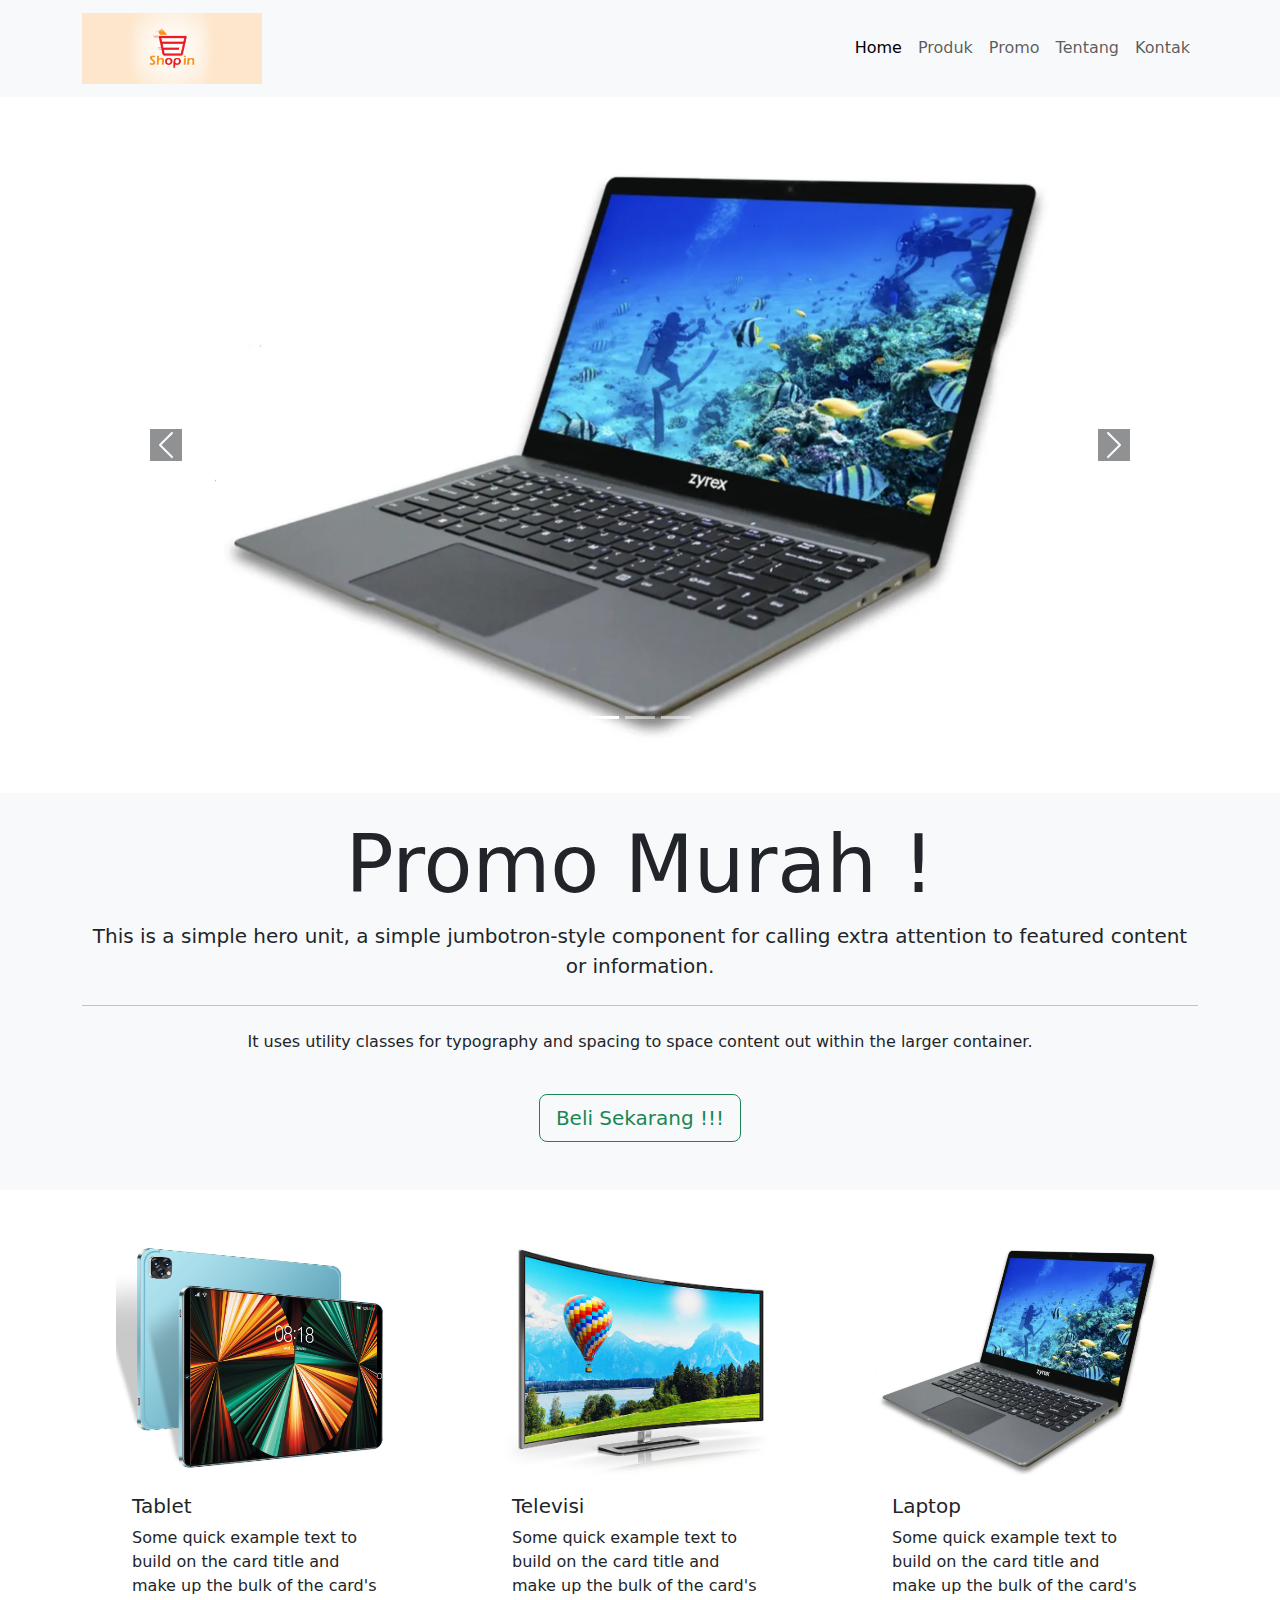
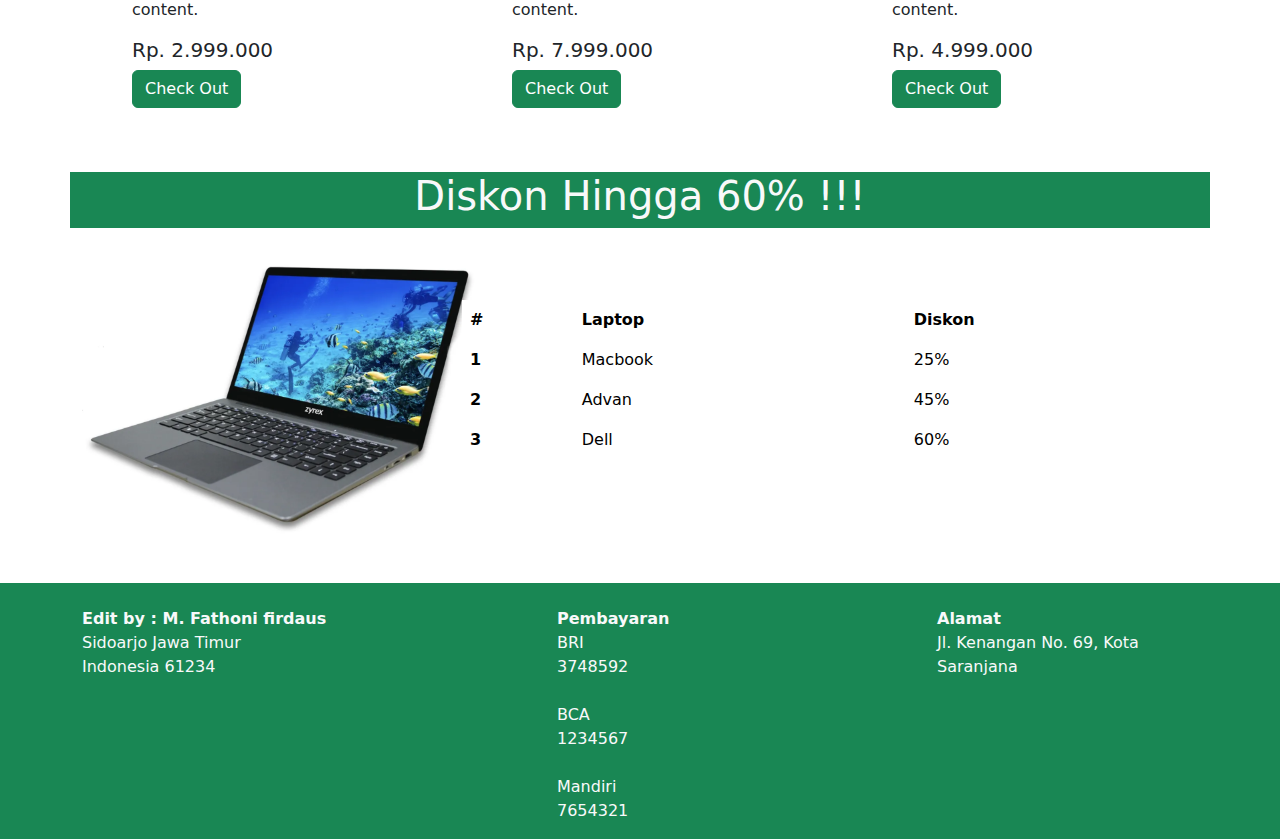
<file: Bootstrap-css/index.html>
<!doctype html>
<html lang="en">
  <head>
    <!-- Required meta tags -->
    <meta charset="utf-8">
    <meta name="viewport" content="width=device-width, initial-scale=1, shrink-to-fit=no">

    <!-- Bootstrap CSS -->
    <link rel="stylesheet" href="bootstrap/css/bootstrap.min.css"/>

    <link rel="stylesheet" href="style.css">

    <title>Project Bootstrap</title>
  </head>
  <body>




  <!-- NAVIGASI -->
  <nav class="navbar navbar-light bg-light navbar-expand-lg sticky-top">
    <div class="container">
      <a class="navbar-brand" href="#">
        <img src="images/toko.gif" width="180" alt="" loading="Shop In"/>
      </a>
        
      <button class="navbar-toggler"
              type="button" 
              data-bs-toggle="collapse" 
              data-bs-target="#navbarNav" 
              aria-controls="navbarNav" 
              aria-expanded="false" 
              aria-label="Toggle navigation">
          <span class="navbar-toggler-icon"></span>
      </button>
        
        <div class="collapse navbar-collapse" id="navbarNav">
          <ul class="navbar-nav">
            <li class="nav-item">
              <a class="nav-link active" href="#">Home</a>
            </li>
            <li class="nav-item">
              <a class="nav-link" href="#Produk">Produk</a>
            </li>
            <li class="nav-item">
              <a class="nav-link" href="#Promo">Promo</a>
            </li>
            <li class="nav-item">
              <a class="nav-link" href="#Tentang">Tentang</a>
            </li>
            <li class="nav-item">
              <a class="nav-link" href="#" data-bs-toggle="modal" data-bs-target="#exampleModal">Kontak</a>
            </li>
          </ul>
        </div>
    </div>
  </nav>          




      <!-- SLIDER / CARAUSEL -->
    <div class="container mt-5 mb-5">    
    <div id="carouselExampleIndicators" class="carousel slide">
      <div class="carousel-indicators">
        <button type="button" data-bs-target="#carouselExampleIndicators" data-bs-slide-to="0" class="active" aria-current="true" aria-label="Slide 1"></button>
        <button type="button" data-bs-target="#carouselExampleIndicators" data-bs-slide-to="1" aria-label="Slide 2"></button>
        <button type="button" data-bs-target="#carouselExampleIndicators" data-bs-slide-to="2" aria-label="Slide 3"></button>
      </div>

      <!-- isi dari slider -->
      <div class="carousel-inner">
        <div class="carousel-item active">
          <img src="images/laptop2.webp" class="d-block " alt="...">
        </div>
        <div class="carousel-item">
          <img src="images/tablet3.jpeg" class="d-block " alt="...">
        </div>
        <div class="carousel-item">
          <img src="images/tv3.jpg" class="d-block " alt="...">
        </div>
      </div>

      <!-- tombol kiri kanan -->
      <button class="carousel-control-prev" type="button" data-bs-target="#carouselExampleIndicators" data-bs-slide="prev">
        <span class="carousel-control-prev-icon bg-dark" aria-hidden="true"></span>
        <span class="visually-hidden">Previous</span>
      </button>
      <button class="carousel-control-next" type="button" data-bs-target="#carouselExampleIndicators" data-bs-slide="next">
        <span class="carousel-control-next-icon bg-dark" aria-hidden="true"></span>
        <span class="visually-hidden">Next</span>
      </button>
    </div>
    </div>

    


    <!-- JUMBOTRON -->
    <div class="jumbotron bg-light jumbotron-fluid text-center">
      <div class="container mb-5">
      <h1 class="display-1 pt-4">Promo Murah !</h1>
      <p class="lead">This is a simple hero unit, a simple jumbotron-style component for calling extra attention to featured content or information.</p>
      <hr class="my-4">
      <p>It uses utility classes for typography and spacing to space content out within the larger container.</p>
      <a class="btn btn-outline-success btn-lg mb-5 mt-4" href="#" role="button">Beli Sekarang !!!</a>
    </div>
    </div>
    



    <!-- CARD -->
    <div class="container">
      <div class="row" id="Produk">

        <div class="col-lg-4 d-flex justify-content-center">
          <div class="card border-0" style="width: 18rem;">
            <img src="images/tablet3.jpeg" class="card-img-top" alt="...">
            <div class="card-body">
              <h5 class="card-title">Tablet</h5>
              <p class="card-text">Some quick example text to build on the card title and make up the bulk of the card's content.</p>
              <h5 class="card-title">Rp. 2.999.000</h5>
              <a href="#" class="btn btn-success">Check Out</a>
            </div>
          </div>
        </div>

        <div class="col-lg-4 d-flex justify-content-center">
          <div class="card border-0" style="width: 18rem;">
            <img src="images/tv3.jpg" class="card-img-top" alt="...">
            <div class="card-body">
              <h5 class="card-title">Televisi</h5>
              <p class="card-text">Some quick example text to build on the card title and make up the bulk of the card's content.</p>
              <h5 class="card-title">Rp. 7.999.000</h5>
              <a href="#" class="btn btn-success">Check Out</a>
            </div>
          </div>
        </div>

        <div class="col-lg-4 d-flex justify-content-center">
          <div class="card border-0" style="width: 18rem;">
            <img src="images/laptop2.webp" class="card-img-top" alt="...">
            <div class="card-body">
              <h5 class="card-title">Laptop</h5>
              <p class="card-text">Some quick example text to build on the card title and make up the bulk of the card's content.</p>
              <h5 class="card-title">Rp. 4.999.000</h5>
              <a href="#" class="btn btn-success">Check Out</a>
            </div>
          </div>
        </div>

      </div>
    </div>




    <!-- TABEL DISKON -->
    <div class="container mt-5" id="Promo">

      <div class="row text-center bg-success text-light">
        <div class="col">
          <h1>Diskon Hingga 60% !!!</h1>
        </div>
      </div>

      <div class="row mt-4">
        <div class="col-lg-4">
          <img src="images/laptop2.webp" width="400" alt="">
        </div>
        <div class="col-lg-8">
          <table class="table mt-5 table-borderless">
            <thead>
              <tr>
                <th scope="col">#</th>
                <th scope="col">Laptop</th>
                <th scope="col">Diskon</th>
              </tr>
            </thead>
            <tbody>
              <tr>
                <th scope="row">1</th>
                <td>Macbook</td>
                <td>25%</td>
              </tr>
              <tr>
                <th scope="row">2</th>
                <td>Advan</td>
                <td>45%</td>            
              </tr>
              <tr>
                <th scope="row">3</th>
                <td>Dell</td>
                <td>60%</td>
              </tr>
            </tbody>
          </table>
        </div>
      </div>
    </div>




    <!-- FOOTER -->
    <div class="jumbotron jumbotron-fluid bg-success text-light mt-5">
      <div class="container pt-4" id="Tentang">
        <div class="row">
          <div class="col-lg-5">
            <p> <strong>Edit by : M. Fathoni firdaus</strong> <br> Sidoarjo Jawa Timur <br> Indonesia 61234</p>
          </div>
          <div class="col-lg-4">
              <strong> Pembayaran</strong>
              <br> BRI <br> 3748592
              <br><br> BCA <br> 1234567
              <br><br> Mandiri <br> 7654321</p>
          </div>
          <div class="col-lg-3">
            <strong>Alamat</strong>
            <br> Jl. Kenangan No. 69, Kota Saranjana
        </div>
        </div>
      </div>
    </div>



    


    <!-- MODAL -->
    <div class="modal fade" id="exampleModal" tabindex="-1" aria-labelledby="exampleModalLabel" aria-hidden="true">
      <div class="modal-dialog modal-dialog-centered">
        <div class="modal-content">

          <div class="modal-header">
            <h1 class="modal-title fs-5" id="exampleModalLabel">Form Kontak</h1>
            <button type="button" class="btn-close" data-bs-dismiss="modal" aria-label="Close"></button>
          </div>

          <div class="modal-body">
            <form>
            <div class="row">
              <div class="col">
                <div class="form-group">
                  <label for="exampleInputEmail1">Nama</label>
                  <input type="text" class="form-control" id="exampleInputEmail1" aria-describedby="emailHelp">
                  <small id="emailHelp" class="form-text text-muted mb-5">Mohon isi Nama dan Alamat anda.</small>
                </div>
              </div>
            </div>

            <div class="row">
              <div class="col-md-6">
                <div class="form-group">
                  <label for="exampleInputPassword1">Alamat</label>
                  <input type="text" class="form-control" id="exampleInputPassword1">
                </div>
              </div>
              <div class="col-md-3">
                <div class="form-group">
                  <label for="exampleInputPassword1">Kota</label>
                  <input type="text" class="form-control" id="exampleInputPassword1">
                </div>
              </div>
              <div class="col-md-3">
                <div class="form-group">
                  <label for="exampleInputPassword1">Kode Pos</label>
                  <input type="text" class="form-control" id="exampleInputPassword1">
                </div>
              </div>
            </div>
            
          <div class="modal-footer">
            <button type="button" class="btn btn-success" data-bs-dismiss="modal">Kirim</button>
          </div>
        </div>
      </div>
    </div>


    <!-- Pembelajaran ttg Grid Layout (Row & Colom) -->
    <!-- <div class="container mt-5">
      <div class="row">
        <div class="col lima kuning">Baris 1 Kolom 1</div>
        <div class="col lima hijau">Baris 1 Kolom 2</div>
      </div>

      <div class="row">
        <div class="col-xl-8 col-lg-2 col-md-4 col-sm-2 lima hijau">Baris 2 Kolom 1</div>
        <div class="col-xl-2 col-lg-4 col-md-4 col-sm-6 lima kuning">Baris 2 Kolom 2</div>
        <div class="col-xl-2 col-lg-6 col-md-4 col-sm-4 lima merah">Baris 2 Kolom 3</div>
      </div>
    </div> -->


    <!-- Bootstrap Java Script -->
    <script src="https://code.jquery.com/jquery-3.5.1.slim.min.js" 
    integrity="sha384-DfXdz2htPH0lsSSs5nCTpuj/zy4C+OGpamoFVy38MVBnE+IbbVYUew+OrCXaRkfj" crossorigin="anonymous"></script>

    <script src="https://cdn.jsdelivr.net/npm/popper.js@1.16.1/dist/umd/popper.min.js"
    integrity="sha384-9/reFTGAW83EW2RDu2S0VKaIzap3H66lZH81PoYlFhbGU+6BZp6G7niu735Sk7lN" crossorigin="anonymous"></script>

    <script src="bootstrap/js/bootstrap.min.js" ></script>

  </body>
</html>
</file>
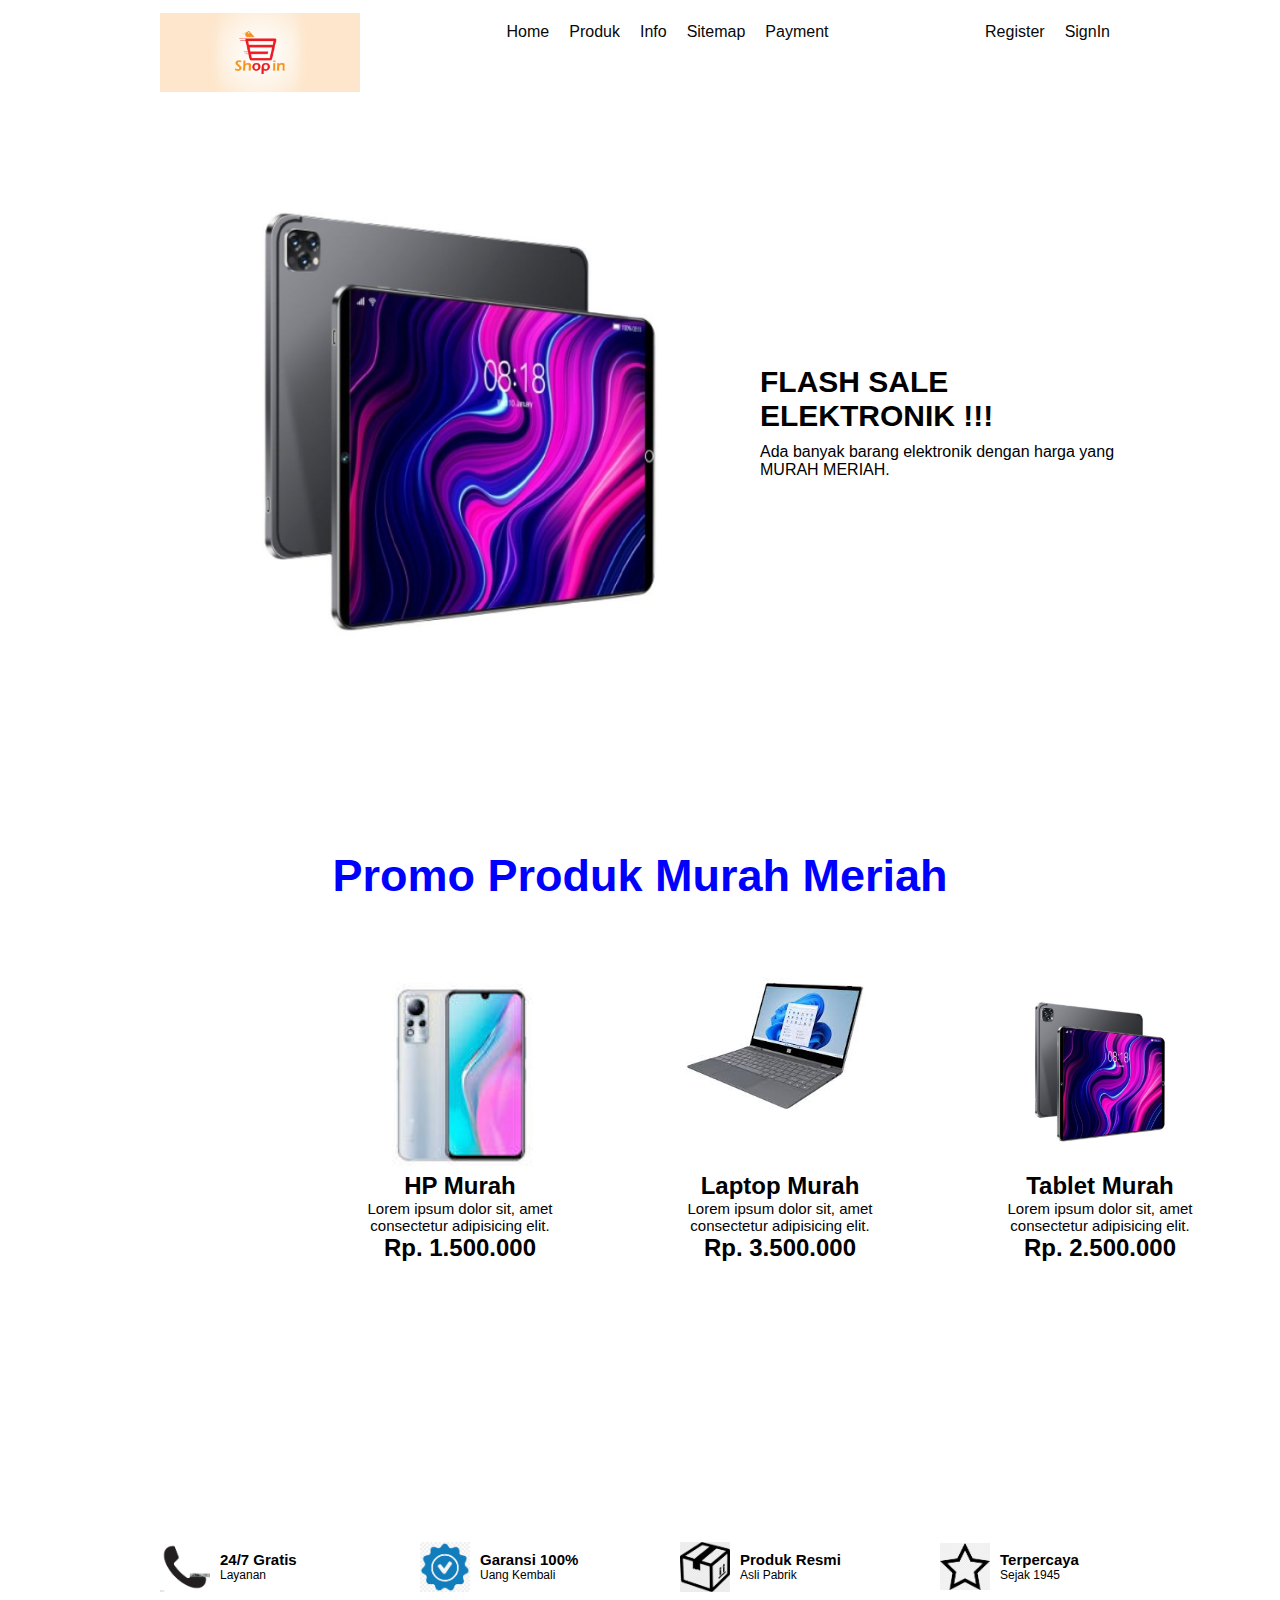
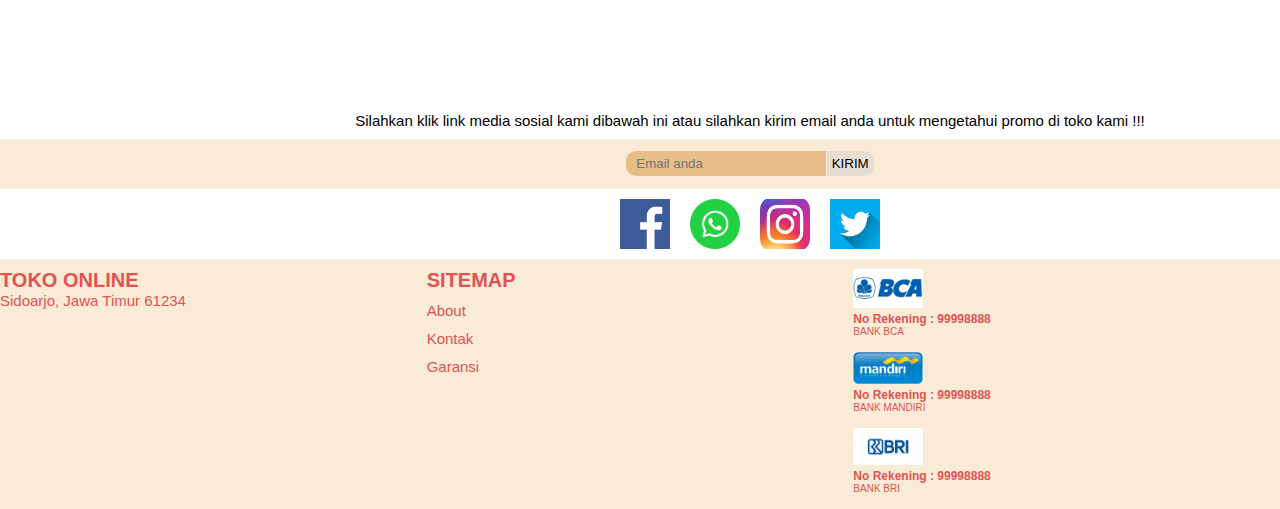
<file: toko-online/index.html>
<!DOCTYPE html>
<html lang="en">
<head>
    <meta charset="UTF-8">
    <meta name="viewport" content="width=device-width, initial-scale=1.0">
    <title>Toko Online</title> 
    <link rel="stylesheet" href="style.css">
</head>
<body>
    <div class="content">

       <div class="header">
        <div class="logo">
            <img src="images/toko.gif" alt="">
        </div>

        <div class="nav-left">
            <ul>
                <li><a href="#">Home</a></li>
                <li><a href="#produk">Produk</a></li>
                <li><a href="#info">Info</a></li>
                <li><a href="#sitemap">Sitemap</a></li>
                <li><a href="#sitemap">Payment</a></li>
            </ul>
        </div>
       
        <div class="nav-right">
            <ul>
                <li><a href="#">Register</a></li>
                <li><a href="#">SignIn</a></li>
            </ul>
        </div>
       </div>


       
       <div class="main">
        <div class="main-left">
            <img src="images/tablet.jpg" alt="">
        </div>
        <div class="main-right">
            <h2>FLASH SALE ELEKTRONIK !!!</h2>
            <p>
                Ada banyak barang elektronik dengan harga yang MURAH MERIAH.
            </p>
        </div>
       </div>



       <div class="display">
        <div class="display-content">
            <h2 id="produk">Promo Produk Murah Meriah</h2>
        </div>
       </div>



       <div class="produk">

        <div class="produk-content">
            <div class="image">
                <img src="images/hp.jpeg" alt="">
            </div>
            <div class="title">
                <h2>HP Murah</h2>
            </div>
            <div class="deskripsi">
                <p>
                    Lorem ipsum dolor sit, amet consectetur adipisicing elit.
                </p>
            </div>
            <div class="harga">
                <h2>Rp. 1.500.000</h2>
            </div>
        </div>

        <div class="produk-content">
            <div class="image">
                <img src="images/laptop.jpeg" alt="">
            </div>
            <div class="title">
                <h2>Laptop Murah</h2>
            </div>
            <div class="deskripsi">
                <p>
                    Lorem ipsum dolor sit, amet consectetur adipisicing elit. 
                </p>
            </div>
            <div class="harga">
                <h2>Rp. 3.500.000</h2>
            </div>
        </div>

        <div class="produk-content">
            <div class="image">
                <img src="images/tablet.jpg" alt="">
            </div>
            <div class="title">
                <h2>Tablet Murah</h2>
            </div>
            <div class="deskripsi">
                <p>
                    Lorem ipsum dolor sit, amet consectetur adipisicing elit. 
                </p>
            </div>
            <div class="harga">
                <h2>Rp. 2.500.000</h2>
            </div>
        </div>

        <div class="produk-content">
            <div class="image">
                <img src="images/tv.jpeg" alt="">
            </div>
            <div class="title">
                <h2>TV Murah</h2>
            </div>
            <div class="deskripsi">
                <p>
                    Lorem ipsum dolor sit, amet consectetur adipisicing elit. 
                </p>
            </div>
            <div class="harga">
                <h2>Rp. 5.000.000</h2>
            </div>
        </div>

       </div>



       <div class="info" id="info">

        <div class="info-content">
            <div class="icon">
                <img src="images/telpon.png" alt="">
            </div>
            <div class="info-isi">
                <h2>24/7 Gratis</h2>
                <p>Layanan</p>
            </div>
        </div>

        <div class="info-content">
            <div class="icon">
                <img src="images/garansi.png" alt="">
            </div>
            <div class="info-isi">
                <h2>Garansi 100%</h2>
                <p>Uang Kembali</p>
            </div>
        </div>

        <div class="info-content">
            <div class="icon">
                <img src="images/kotak.png" alt="">
            </div>
            <div class="info-isi">
                <h2>Produk Resmi</h2>
                <p>Asli Pabrik</p>
            </div>
        </div>

        <div class="info-content">
            <div class="icon">
                <img src="images/star.png" alt="">
            </div>
            <div class="info-isi">
                <h2>Terpercaya</h2>
                <p>Sejak 1945</p>
            </div>
        </div>

       </div>



       <div class="medsos">
        <div class="medsos-isi">
            <p>
                Silahkan klik link media sosial kami dibawah ini atau silahkan
                 kirim email anda untuk mengetahui promo di toko kami !!!  
            </p>
        </div>
        <div class="medsos-form">
            <form action="">
                <input type="email" placeholder="Email anda">
                <button>Kirim</button>
            </form>
        </div>
        <div class="medsos-icon">
                <img src="images/fb.jpg" alt="">
                <img src="images/wa.png" alt="">
                <img src="images/ig.jpeg" alt="">
                <img src="images/twt.webp" alt="">
        </div>
       </div>


       <footer id="sitemap">
        <div class="identitas">
            <h2>TOKO ONLINE</h2>
            <p>Sidoarjo, Jawa Timur 61234</p>
        </div>


        <div class="sitemap">
            <h2>SITEMAP</h2>
            <li><a href="#">About</a></li>
            <li><a href="#">Kontak</a></li>
            <li><a href="#">Garansi</a></li>
        </div>


        <div class="payment">
            <div class="logo-bank">
                <img src="images/bca.jpg" alt="">
            </div>
            <div class="bank">
                <h3>No Rekening : 99998888</h3>
                <p>BANK BCA</p>
            </div>

            <div class="logo-bank">
                <img src="images/mandiri.jpeg" alt="">
            </div>
            <div class="bank">
                <h3>No Rekening : 99998888</h3>
                <p>BANK MANDIRI</p>
            </div>

            <div class="logo-bank">
                <img src="images/bri.jpg" alt="">
            </div>
            <div class="bank">
                <h3>No Rekening : 99998888</h3>
                <p>BANK BRI</p>
            </div>
        </div>
       </footer>
      
</body>
</html>
</file>
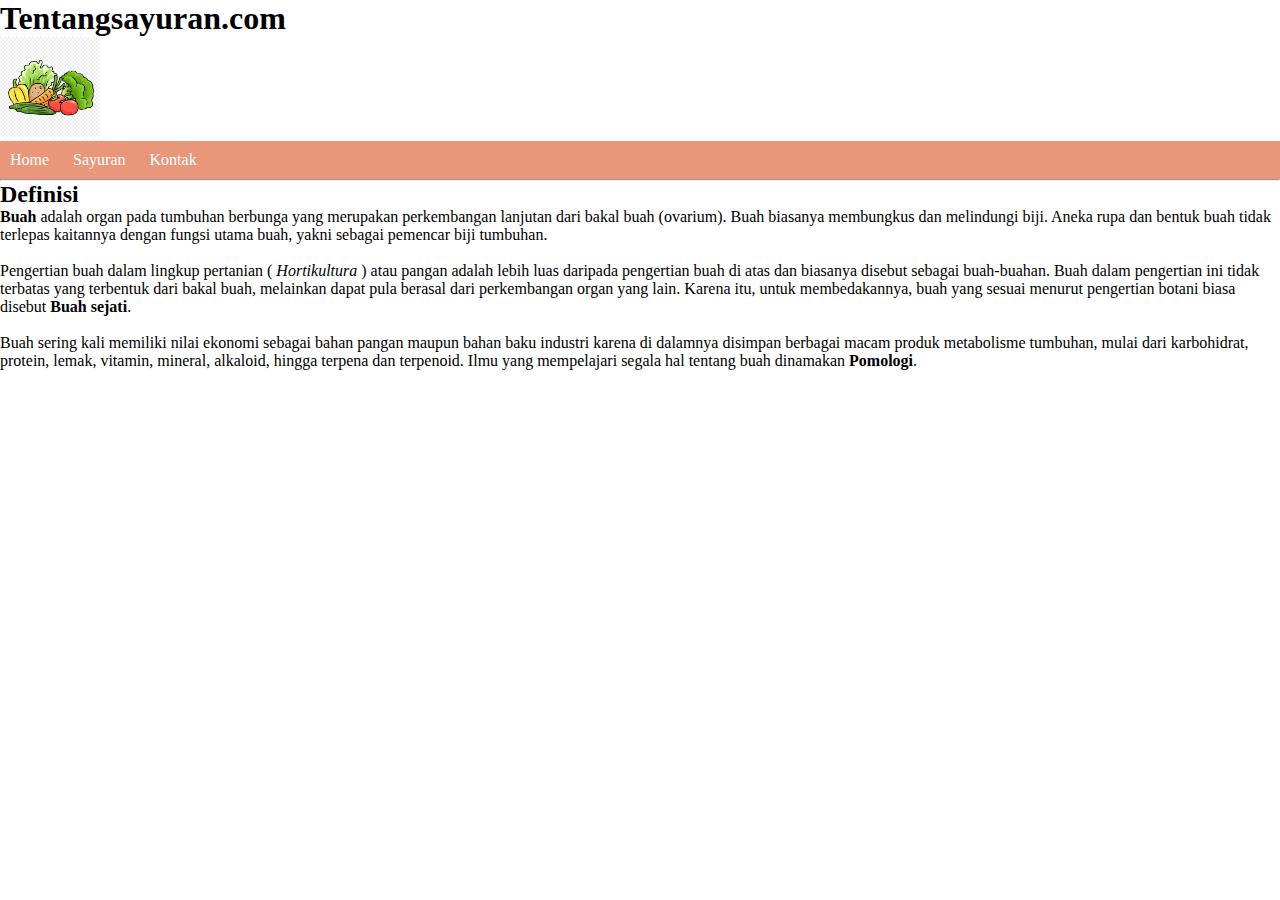
<file: html-css/html-css/index.html>
<!DOCTYPE html>
<html lang="en">
  <head>
    <meta charset="UTF-8" />
    <meta name="viewport" content="width=device-width, initial-scale=1.0" />
    <title>Tentangsayuran.com - website tentang sayuran !</title>
    <link rel="stylesheet" href="style.css" />
  </head>
  <body>
    <div>
      <h1>Tentangsayuran.com</h1>
      <img src="images/sayuran.jpg" width="100" alt="" />
      <ul>
        <li><a href="#">Home</a></li>
        <li>
          Sayuran
          <ul>
            <li><a href="pages/wortel.html">Wortel</a></li>
            <li><a href="pages/tomat.html">Tomat</a></li>
            <li><a href="pages/bawang.html">Bawang</a></li>
            <li><a href="#">Kentang</a></li>
          </ul>
        </li>
        <li><a href="pages/kontak.html">Kontak</a></li>
      </ul>
      <hr />
      <h2>Definisi</h2>
      <p>
        <strong>Buah</strong> adalah organ pada tumbuhan berbunga yang merupakan
        perkembangan lanjutan dari bakal buah (ovarium). Buah biasanya
        membungkus dan melindungi biji. Aneka rupa dan bentuk buah tidak
        terlepas kaitannya dengan fungsi utama buah, yakni sebagai pemencar biji
        tumbuhan. <br /><br />

        Pengertian buah dalam lingkup pertanian ( <em>Hortikultura</em> ) atau
        pangan adalah lebih luas daripada pengertian buah di atas dan biasanya
        disebut sebagai buah-buahan. Buah dalam pengertian ini tidak terbatas
        yang terbentuk dari bakal buah, melainkan dapat pula berasal dari
        perkembangan organ yang lain. Karena itu, untuk membedakannya, buah yang
        sesuai menurut pengertian botani biasa disebut
        <strong>Buah sejati</strong>. <br /><br />

        Buah sering kali memiliki nilai ekonomi sebagai bahan pangan maupun
        bahan baku industri karena di dalamnya disimpan berbagai macam produk
        metabolisme tumbuhan, mulai dari karbohidrat, protein, lemak, vitamin,
        mineral, alkaloid, hingga terpena dan terpenoid. Ilmu yang mempelajari
        segala hal tentang buah dinamakan <strong>Pomologi</strong>.
      </p>
    </div>
  </body>
</html>
</file>
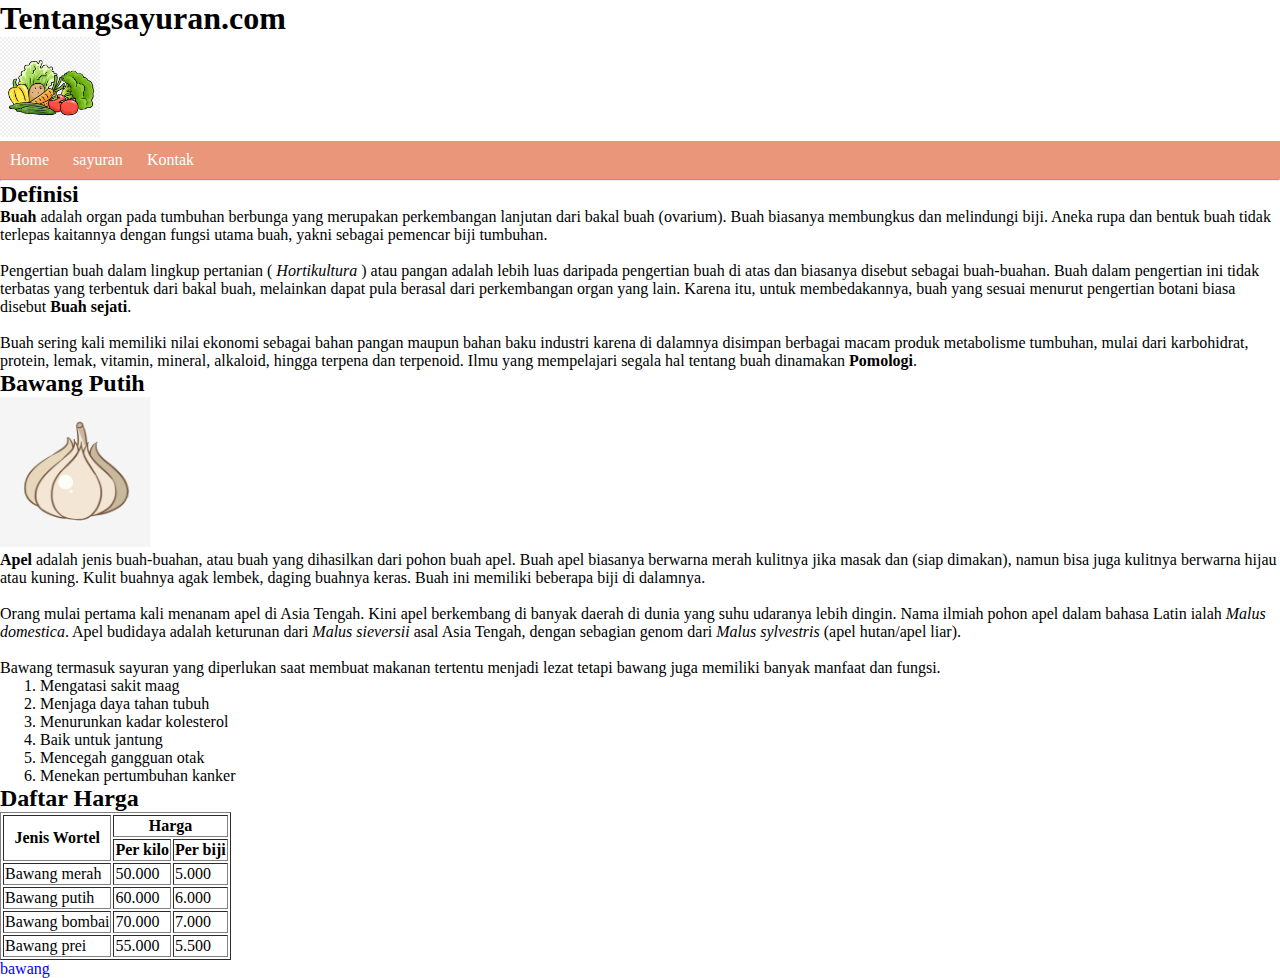
<file: html-css/html-css/pages/bawang.html>
<!DOCTYPE html>
<html lang="en">
  <head>
    <meta charset="UTF-8" />
    <meta name="viewport" content="width=device-width, initial-scale=1.0" />
    <title>Tentangsayuran.com - Bawang !</title>
    <link rel="stylesheet" href="../style.css" />
  </head>
  <body>
    <div>
      <h1>Tentangsayuran.com</h1>
      <img src="../images/sayuran.jpg" width="100" alt="" />
      <ul>
        <li><a href="../index.html">Home</a></li>
        <li>
          sayuran
          <ul>
            <li><a href="wortel.html">wortel</a></li>
            <li><a href="tomat.html">Tomat</a></li>
            <li><a href="bawang.html">Bawang</a></li>
            <li><a href="kentang.html">Kentang</a></li>
          </ul>
        </li>
        <li><a href="kontak.html">Kontak</a></li>
      </ul>
      <hr />
      <h2>Definisi</h2>
      <p>
        <strong>Buah</strong> adalah organ pada tumbuhan berbunga yang merupakan
        perkembangan lanjutan dari bakal buah (ovarium). Buah biasanya
        membungkus dan melindungi biji. Aneka rupa dan bentuk buah tidak
        terlepas kaitannya dengan fungsi utama buah, yakni sebagai pemencar biji
        tumbuhan. <br /><br />

        Pengertian buah dalam lingkup pertanian ( <em>Hortikultura</em> ) atau
        pangan adalah lebih luas daripada pengertian buah di atas dan biasanya
        disebut sebagai buah-buahan. Buah dalam pengertian ini tidak terbatas
        yang terbentuk dari bakal buah, melainkan dapat pula berasal dari
        perkembangan organ yang lain. Karena itu, untuk membedakannya, buah yang
        sesuai menurut pengertian botani biasa disebut
        <strong>Buah sejati</strong>. <br /><br />

        Buah sering kali memiliki nilai ekonomi sebagai bahan pangan maupun
        bahan baku industri karena di dalamnya disimpan berbagai macam produk
        metabolisme tumbuhan, mulai dari karbohidrat, protein, lemak, vitamin,
        mineral, alkaloid, hingga terpena dan terpenoid. Ilmu yang mempelajari
        segala hal tentang buah dinamakan <strong>Pomologi</strong>.
      </p>
      <h2 id="bawang">Bawang Putih</h2>
      <img src="../images/Bawang putih.jpg" width="150" alt="" />
      <p>
        <strong>Apel</strong> adalah jenis buah-buahan, atau buah yang
        dihasilkan dari pohon buah apel. Buah apel biasanya berwarna merah
        kulitnya jika masak dan (siap dimakan), namun bisa juga kulitnya
        berwarna hijau atau kuning. Kulit buahnya agak lembek, daging buahnya
        keras. Buah ini memiliki beberapa biji di dalamnya. <br /><br />
        Orang mulai pertama kali menanam apel di Asia Tengah. Kini apel
        berkembang di banyak daerah di dunia yang suhu udaranya lebih dingin.
        Nama ilmiah pohon apel dalam bahasa Latin ialah
        <em>Malus domestica</em>. Apel budidaya adalah keturunan dari
        <em>Malus sieversii</em> asal Asia Tengah, dengan sebagian genom dari
        <em>Malus sylvestris</em> (apel hutan/apel liar). <br /><br />
        Bawang termasuk sayuran yang diperlukan saat membuat makanan tertentu
        menjadi lezat tetapi bawang juga memiliki banyak manfaat dan fungsi.
      </p>
      <ol>
        <li>Mengatasi sakit maag</li>
        <li>Menjaga daya tahan tubuh</li>
        <li>Menurunkan kadar kolesterol</li>
        <li>Baik untuk jantung</li>
        <li>Mencegah gangguan otak</li>
        <li>Menekan pertumbuhan kanker</li>
      </ol>
      <h2>Daftar Harga</h2>

      <table border="1">
        <thead>
          <tr>
            <th rowspan="2">Jenis Wortel</th>
            <th colspan="2">Harga</th>
          </tr>
          <tr>
            <th>Per kilo</th>
            <th>Per biji</th>
          </tr>
        </thead>

        <tbody>
          <tr>
            <td>Bawang merah</td>
            <td>50.000</td>
            <td>5.000</td>
          </tr>
          <tr>
            <td>Bawang putih</td>
            <td>60.000</td>
            <td>6.000</td>
          </tr>
          <tr>
            <td>Bawang bombai</td>
            <td>70.000</td>
            <td>7.000</td>
          </tr>
          <tr>
            <td>Bawang prei</td>
            <td>55.000</td>
            <td>5.500</td>
          </tr>
        </tbody>
      </table>

      <a href="bawang">bawang</a>
    </div>
  </body>
</html>
</file>
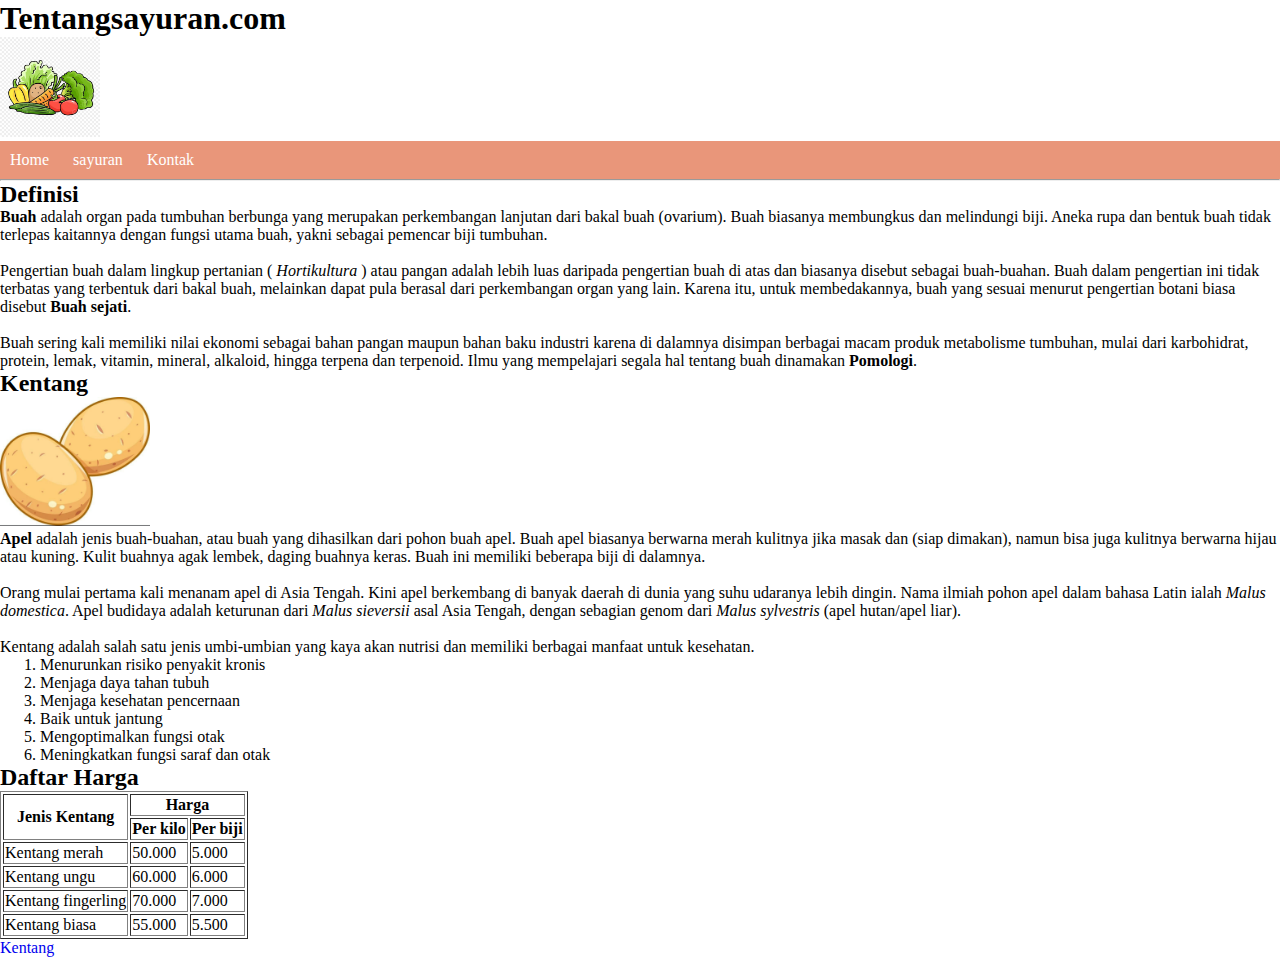
<file: html-css/html-css/pages/kentang.html>
<!DOCTYPE html>
<html lang="en">
  <head>
    <meta charset="UTF-8" />
    <meta name="viewport" content="width=device-width, initial-scale=1.0" />
    <title>Tentangsayuran.com - Kentang !</title>
    <link rel="stylesheet" href="../style.css" />
  </head>
  <body>
    <div>
      <h1>Tentangsayuran.com</h1>
      <img src="../images/sayuran.jpg" width="100" alt="" />
      <ul>
        <li><a href="../index.html">Home</a></li>
        <li>
          sayuran
          <ul>
            <li><a href="wortel.html">wortel</a></li>
            <li><a href="tomat.html">Tomat</a></li>
            <li><a href="bawang.html">Bawang</a></li>
            <li><a href="kentang.html">Kentang</a></li>
          </ul>
        </li>
        <li><a href="kontak.html">Kontak</a></li>
      </ul>
      <hr />
      <h2>Definisi</h2>
      <p>
        <strong>Buah</strong> adalah organ pada tumbuhan berbunga yang merupakan
        perkembangan lanjutan dari bakal buah (ovarium). Buah biasanya
        membungkus dan melindungi biji. Aneka rupa dan bentuk buah tidak
        terlepas kaitannya dengan fungsi utama buah, yakni sebagai pemencar biji
        tumbuhan. <br /><br />

        Pengertian buah dalam lingkup pertanian ( <em>Hortikultura</em> ) atau
        pangan adalah lebih luas daripada pengertian buah di atas dan biasanya
        disebut sebagai buah-buahan. Buah dalam pengertian ini tidak terbatas
        yang terbentuk dari bakal buah, melainkan dapat pula berasal dari
        perkembangan organ yang lain. Karena itu, untuk membedakannya, buah yang
        sesuai menurut pengertian botani biasa disebut
        <strong>Buah sejati</strong>. <br /><br />

        Buah sering kali memiliki nilai ekonomi sebagai bahan pangan maupun
        bahan baku industri karena di dalamnya disimpan berbagai macam produk
        metabolisme tumbuhan, mulai dari karbohidrat, protein, lemak, vitamin,
        mineral, alkaloid, hingga terpena dan terpenoid. Ilmu yang mempelajari
        segala hal tentang buah dinamakan <strong>Pomologi</strong>.
      </p>
      <h2 id="Kentang">Kentang</h2>
      <img src="../images/Kentang.jpg" width="150" alt="" />
      <p>
        <strong>Apel</strong> adalah jenis buah-buahan, atau buah yang
        dihasilkan dari pohon buah apel. Buah apel biasanya berwarna merah
        kulitnya jika masak dan (siap dimakan), namun bisa juga kulitnya
        berwarna hijau atau kuning. Kulit buahnya agak lembek, daging buahnya
        keras. Buah ini memiliki beberapa biji di dalamnya. <br /><br />
        Orang mulai pertama kali menanam apel di Asia Tengah. Kini apel
        berkembang di banyak daerah di dunia yang suhu udaranya lebih dingin.
        Nama ilmiah pohon apel dalam bahasa Latin ialah
        <em>Malus domestica</em>. Apel budidaya adalah keturunan dari
        <em>Malus sieversii</em> asal Asia Tengah, dengan sebagian genom dari
        <em>Malus sylvestris</em> (apel hutan/apel liar). <br /><br />
        Kentang adalah salah satu jenis umbi-umbian yang kaya akan nutrisi dan
        memiliki berbagai manfaat untuk kesehatan.
      </p>
      <ol>
        <li>Menurunkan risiko penyakit kronis</li>
        <li>Menjaga daya tahan tubuh</li>
        <li>Menjaga kesehatan pencernaan</li>
        <li>Baik untuk jantung</li>
        <li>Mengoptimalkan fungsi otak</li>
        <li>Meningkatkan fungsi saraf dan otak</li>
      </ol>
      <h2>Daftar Harga</h2>

      <table border="1">
        <thead>
          <tr>
            <th rowspan="2">Jenis Kentang</th>
            <th colspan="2">Harga</th>
          </tr>
          <tr>
            <th>Per kilo</th>
            <th>Per biji</th>
          </tr>
        </thead>

        <tbody>
          <tr>
            <td>Kentang merah</td>
            <td>50.000</td>
            <td>5.000</td>
          </tr>
          <tr>
            <td>Kentang ungu</td>
            <td>60.000</td>
            <td>6.000</td>
          </tr>
          <tr>
            <td>Kentang fingerling</td>
            <td>70.000</td>
            <td>7.000</td>
          </tr>
          <tr>
            <td>Kentang biasa</td>
            <td>55.000</td>
            <td>5.500</td>
          </tr>
        </tbody>
      </table>

      <a href="Kentang">Kentang</a>
    </div>
  </body>
</html>
</file>
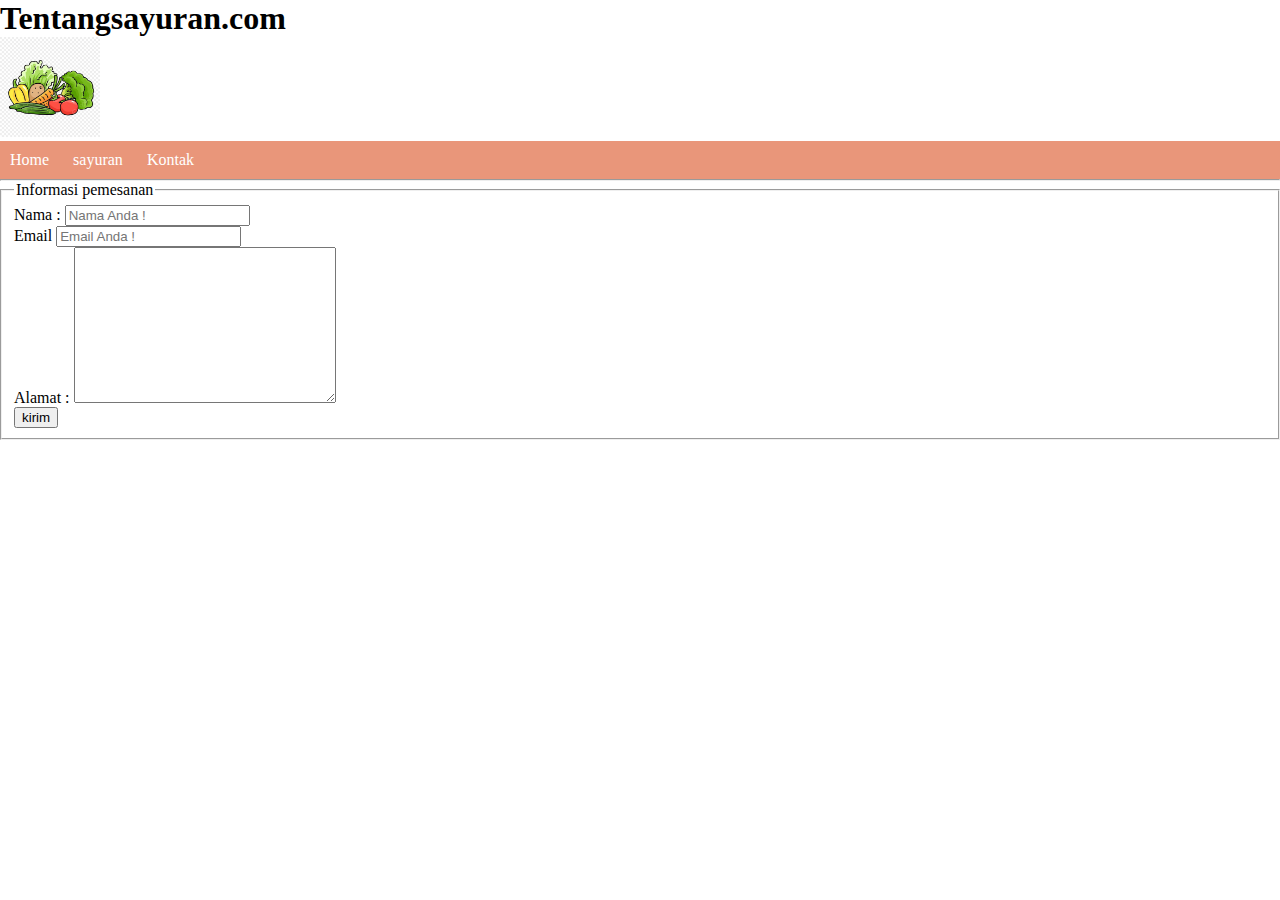
<file: html-css/html-css/pages/kontak.html>
<!DOCTYPE html>
<html lang="en">
  <head>
    <meta charset="UTF-8" />
    <meta name="viewport" content="width=device-width, initial-scale=1.0" />
    <title>Tentangsayuran.com - Kontak !</title>
    <link rel="stylesheet" href="../style.css" />
  </head>
  <body>
    <div>
      <h1>Tentangsayuran.com</h1>
      <img src="../images/sayuran.jpg" width="100" alt="" />
      <ul>
        <li><a href="../index.html">Home</a></li>
        <li>
          sayuran
          <ul>
            <li><a href="wortel.html">wortel</a></li>
            <li><a href="tomat.html">Tomat</a></li>
            <li><a href="bawang.html">Bawang</a></li>
            <li><a href="kentang.html">Kentang</a></li>
          </ul>
        </li>
        <li><a href="kontak.html">Kontak</a></li>
      </ul>
      <hr />

      <form action="wortel.html" method="get">
        <fieldset>
          <legend>Informasi pemesanan</legend>
          <label for="nama">Nama :</label>
          <input
            type="text"
            name="nama"
            id=""
            placeholder="Nama Anda !"
            required
          />
          <br />
          <label for="email">Email</label>
          <input
            type="email"
            name="email"
            id=""
            placeholder="Email Anda !"
            required
          />
          <br />
          <label for="alamat">Alamat :</label>
          <textarea name="alamat" id="" cols="30" rows="10"></textarea>
          <br />
          <input type="submit" name="kirirm" value="kirim" id="" />
        </fieldset>
      </form>
    </div>
  </body>
</html>
</file>
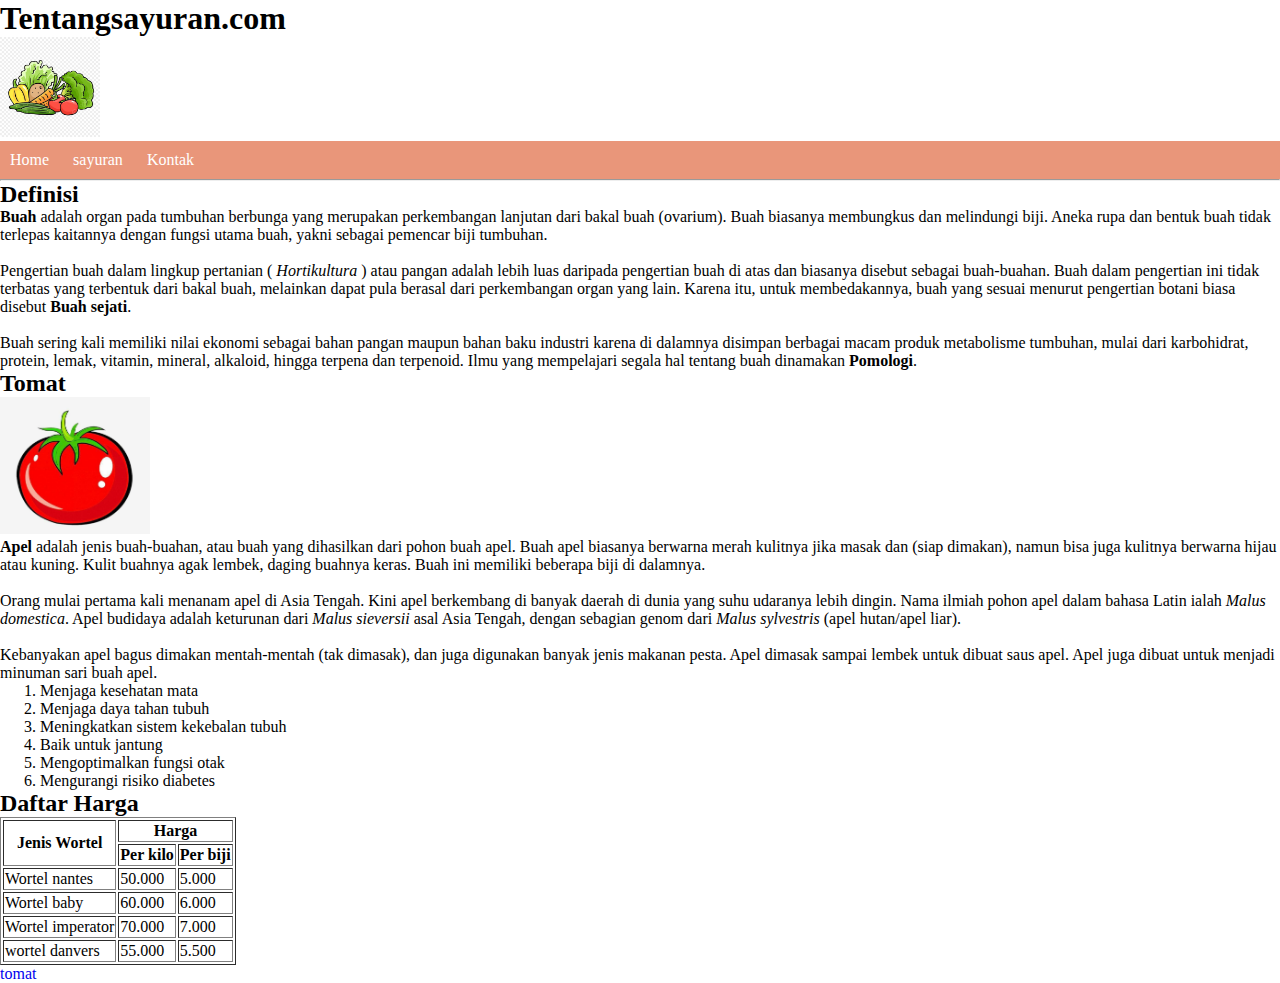
<file: html-css/html-css/pages/tomat.html>
<!DOCTYPE html>
<html lang="en">
  <head>
    <meta charset="UTF-8" />
    <meta name="viewport" content="width=device-width, initial-scale=1.0" />
    <title>Tentangsayuran.com - Tomat !</title>
    <link rel="stylesheet" href="../style.css" />
  </head>
  <body>
    <div>
      <h1>Tentangsayuran.com</h1>
      <img src="../images/sayuran.jpg" width="100" alt="" />
      <ul>
        <li><a href="../index.html">Home</a></li>
        <li>
          sayuran
          <ul>
            <li><a href="wortel.html">wortel</a></li>
            <li><a href="tomat.html">Tomat</a></li>
            <li><a href="bawang.html">Bawang</a></li>
            <li><a href="kentang.html">Kentang</a></li>
          </ul>
        </li>
        <li><a href="kontak.html">Kontak</a></li>
      </ul>
      <hr />
      <h2>Definisi</h2>
      <p>
        <strong>Buah</strong> adalah organ pada tumbuhan berbunga yang merupakan
        perkembangan lanjutan dari bakal buah (ovarium). Buah biasanya
        membungkus dan melindungi biji. Aneka rupa dan bentuk buah tidak
        terlepas kaitannya dengan fungsi utama buah, yakni sebagai pemencar biji
        tumbuhan. <br /><br />

        Pengertian buah dalam lingkup pertanian ( <em>Hortikultura</em> ) atau
        pangan adalah lebih luas daripada pengertian buah di atas dan biasanya
        disebut sebagai buah-buahan. Buah dalam pengertian ini tidak terbatas
        yang terbentuk dari bakal buah, melainkan dapat pula berasal dari
        perkembangan organ yang lain. Karena itu, untuk membedakannya, buah yang
        sesuai menurut pengertian botani biasa disebut
        <strong>Buah sejati</strong>. <br /><br />

        Buah sering kali memiliki nilai ekonomi sebagai bahan pangan maupun
        bahan baku industri karena di dalamnya disimpan berbagai macam produk
        metabolisme tumbuhan, mulai dari karbohidrat, protein, lemak, vitamin,
        mineral, alkaloid, hingga terpena dan terpenoid. Ilmu yang mempelajari
        segala hal tentang buah dinamakan <strong>Pomologi</strong>.
      </p>
      <h2 id="tomat">Tomat</h2>
      <img src="../images/Tomat.jpg" width="150" alt="" />
      <p>
        <strong>Apel</strong> adalah jenis buah-buahan, atau buah yang
        dihasilkan dari pohon buah apel. Buah apel biasanya berwarna merah
        kulitnya jika masak dan (siap dimakan), namun bisa juga kulitnya
        berwarna hijau atau kuning. Kulit buahnya agak lembek, daging buahnya
        keras. Buah ini memiliki beberapa biji di dalamnya. <br /><br />
        Orang mulai pertama kali menanam apel di Asia Tengah. Kini apel
        berkembang di banyak daerah di dunia yang suhu udaranya lebih dingin.
        Nama ilmiah pohon apel dalam bahasa Latin ialah
        <em>Malus domestica</em>. Apel budidaya adalah keturunan dari
        <em>Malus sieversii</em> asal Asia Tengah, dengan sebagian genom dari
        <em>Malus sylvestris</em> (apel hutan/apel liar). <br /><br />
        Kebanyakan apel bagus dimakan mentah-mentah (tak dimasak), dan juga
        digunakan banyak jenis makanan pesta. Apel dimasak sampai lembek untuk
        dibuat saus apel. Apel juga dibuat untuk menjadi minuman sari buah apel.
      </p>
      <ol>
        <li>Menjaga kesehatan mata</li>
        <li>Menjaga daya tahan tubuh</li>
        <li>Meningkatkan sistem kekebalan tubuh</li>
        <li>Baik untuk jantung</li>
        <li>Mengoptimalkan fungsi otak</li>
        <li>Mengurangi risiko diabetes</li>
      </ol>
      <h2>Daftar Harga</h2>

      <table border="1">
        <thead>
          <tr>
            <th rowspan="2">Jenis Wortel</th>
            <th colspan="2">Harga</th>
          </tr>
          <tr>
            <th>Per kilo</th>
            <th>Per biji</th>
          </tr>
        </thead>

        <tbody>
          <tr>
            <td>Wortel nantes</td>
            <td>50.000</td>
            <td>5.000</td>
          </tr>
          <tr>
            <td>Wortel baby</td>
            <td>60.000</td>
            <td>6.000</td>
          </tr>
          <tr>
            <td>Wortel imperator</td>
            <td>70.000</td>
            <td>7.000</td>
          </tr>
          <tr>
            <td>wortel danvers</td>
            <td>55.000</td>
            <td>5.500</td>
          </tr>
        </tbody>
      </table>

      <a href="tomat">tomat</a>
    </div>
  </body>
</html>
</file>
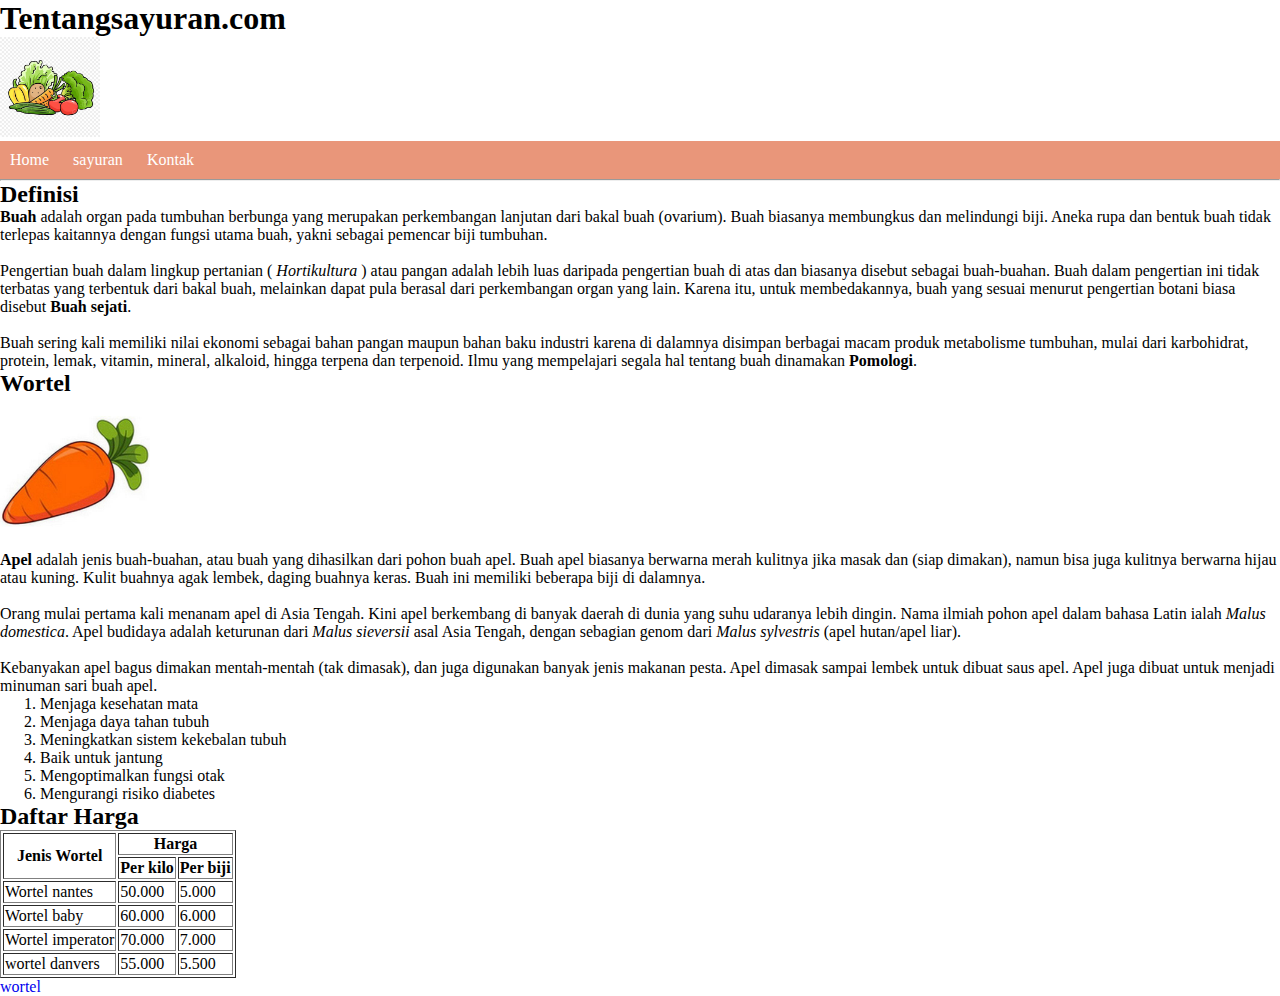
<file: html-css/html-css/pages/wortel.html>
<!DOCTYPE html>
<html lang="en">
  <head>
    <meta charset="UTF-8" />
    <meta name="viewport" content="width=device-width, initial-scale=1.0" />
    <title>Tentangsayuran.com - Wortel !</title>
    <link rel="stylesheet" href="../style.css" />
  </head>
  <body>
    <div>
      <h1>Tentangsayuran.com</h1>
      <img src="../images/sayuran.jpg" width="100" alt="" />
      <ul>
        <li><a href="../index.html">Home</a></li>
        <li>
          sayuran
          <ul>
            <li><a href="wortel.html">wortel</a></li>
            <li><a href="tomat.html">Tomat</a></li>
            <li><a href="bawang.html">Bawang</a></li>
            <li><a href="kentang.html">Kentang</a></li>
          </ul>
        </li>
        <li><a href="kontak.html">Kontak</a></li>
      </ul>
      <hr />
      <h2>Definisi</h2>
      <p>
        <strong>Buah</strong> adalah organ pada tumbuhan berbunga yang merupakan
        perkembangan lanjutan dari bakal buah (ovarium). Buah biasanya
        membungkus dan melindungi biji. Aneka rupa dan bentuk buah tidak
        terlepas kaitannya dengan fungsi utama buah, yakni sebagai pemencar biji
        tumbuhan. <br /><br />

        Pengertian buah dalam lingkup pertanian ( <em>Hortikultura</em> ) atau
        pangan adalah lebih luas daripada pengertian buah di atas dan biasanya
        disebut sebagai buah-buahan. Buah dalam pengertian ini tidak terbatas
        yang terbentuk dari bakal buah, melainkan dapat pula berasal dari
        perkembangan organ yang lain. Karena itu, untuk membedakannya, buah yang
        sesuai menurut pengertian botani biasa disebut
        <strong>Buah sejati</strong>. <br /><br />

        Buah sering kali memiliki nilai ekonomi sebagai bahan pangan maupun
        bahan baku industri karena di dalamnya disimpan berbagai macam produk
        metabolisme tumbuhan, mulai dari karbohidrat, protein, lemak, vitamin,
        mineral, alkaloid, hingga terpena dan terpenoid. Ilmu yang mempelajari
        segala hal tentang buah dinamakan <strong>Pomologi</strong>.
      </p>
      <h2 id="wortel">Wortel</h2>
      <img src="../images/wortel.jpg" width="150" alt="" />
      <p>
        <strong>Apel</strong> adalah jenis buah-buahan, atau buah yang
        dihasilkan dari pohon buah apel. Buah apel biasanya berwarna merah
        kulitnya jika masak dan (siap dimakan), namun bisa juga kulitnya
        berwarna hijau atau kuning. Kulit buahnya agak lembek, daging buahnya
        keras. Buah ini memiliki beberapa biji di dalamnya. <br /><br />
        Orang mulai pertama kali menanam apel di Asia Tengah. Kini apel
        berkembang di banyak daerah di dunia yang suhu udaranya lebih dingin.
        Nama ilmiah pohon apel dalam bahasa Latin ialah
        <em>Malus domestica</em>. Apel budidaya adalah keturunan dari
        <em>Malus sieversii</em> asal Asia Tengah, dengan sebagian genom dari
        <em>Malus sylvestris</em> (apel hutan/apel liar). <br /><br />
        Kebanyakan apel bagus dimakan mentah-mentah (tak dimasak), dan juga
        digunakan banyak jenis makanan pesta. Apel dimasak sampai lembek untuk
        dibuat saus apel. Apel juga dibuat untuk menjadi minuman sari buah apel.
      </p>
      <ol>
        <li>Menjaga kesehatan mata</li>
        <li>Menjaga daya tahan tubuh</li>
        <li>Meningkatkan sistem kekebalan tubuh</li>
        <li>Baik untuk jantung</li>
        <li>Mengoptimalkan fungsi otak</li>
        <li>Mengurangi risiko diabetes</li>
      </ol>
      <h2>Daftar Harga</h2>

      <table border="1">
        <thead>
          <tr>
            <th rowspan="2">Jenis Wortel</th>
            <th colspan="2">Harga</th>
          </tr>
          <tr>
            <th>Per kilo</th>
            <th>Per biji</th>
          </tr>
        </thead>

        <tbody>
          <tr>
            <td>Wortel nantes</td>
            <td>50.000</td>
            <td>5.000</td>
          </tr>
          <tr>
            <td>Wortel baby</td>
            <td>60.000</td>
            <td>6.000</td>
          </tr>
          <tr>
            <td>Wortel imperator</td>
            <td>70.000</td>
            <td>7.000</td>
          </tr>
          <tr>
            <td>wortel danvers</td>
            <td>55.000</td>
            <td>5.500</td>
          </tr>
        </tbody>
      </table>

      <a href="#wortel">wortel</a>
    </div>
  </body>
</html>
</file>
<file: Bootstrap-css/style.css>
/* Pembelajaran ttg Grid Layout (Row & Colom)  */
/* .lima{
    height: 50px;
}

.seratus{
    height: 100px;
}

.merah{
    background: red;
}

.kuning{
    background: yellow;
}

.hijau{
    background: green;
} */

html {
  scroll-behavior: smooth;
}

/* NAVBAR (DROPDOWN MENU) */
/* saya atur di css karena tdak bisa diatur lgsg dengan (ml-auto) */
.navbar-nav {
  margin-left: auto;
}
/* agar pergeseran dropdown menu menjadi lebih smooth */
.navbar-collapse {
  transition: height 0.3s ease;
}

/* SLIDER / CARAUSEL */
.carousel-item img {
  height: 180px;
  margin-right: auto;
  margin-left: auto;
}

@media (min-width: 560px) {
  .carousel-item img {
    height: 600px;
    margin-right: auto;
    margin-left: auto;
  }
}
/* agar pergeseran slider menjadi lebih smooth */
.carousel-item {
  transition: transform 0.5s ease-in-out;
}

/* CARD */
.card img {
  height: 240px;
}

/* MODAL */
/* agar kemunculan Modal menjadi lebih smooth */
.modal.fade .modal-dialog {
  transition: transform 0.3s ease-out;
  transform: translateY(-50px);
}

.modal.show .modal-dialog {
  transform: translateY(0);
}
</file>
<file: toko-online/style.css>
* {
  margin: 0;
  padding: 0;
  box-sizing: border-box;
  font-family: Arial, Helvetica, sans-serif;
}

/* header */
.logo img {
  width: 200px;
  display: block;
  margin: auto;
}

.header {
  margin: 1%;
}

.nav-left ul,
.nav-right ul {
  list-style: none;
}

.nav-left a,
.nav-right a {
  text-decoration: none;
  display: block;
  padding: 10px;
  color: #df5353;
}

.nav-left a:hover {
  background: rgb(253, 242, 242);
}

.nav-right a:hover {
  background: rgb(253, 242, 242);
}

.nav-left,
.nav-right {
  background-color: antiquewhite;
}

@media screen and (min-width: 560px) {
  .header {
    width: 960px;
    margin: auto;
    display: flex;
    margin-top: 1%;
    justify-content: space-between;
  }

  .nav-left ul {
    display: flex;
  }

  .nav-right ul {
    display: flex;
  }

  .nav-left,
  .nav-right {
    background-color: rgb(255, 255, 255);
  }

  .nav-left a,
  .nav-right a {
    color: #080808;
  }
}

/* main */
.main-left img {
  width: 250px;
  display: block;
  margin: auto;
}

.main {
  margin-top: 15px;
}

.main-right {
  text-align: center;
}

@media screen and (min-width: 560px) {
  .main {
    width: 960px;
    margin: auto;
    display: flex;
    margin-top: 30px;
    justify-content: center;
  }

  .main-left img {
    width: 600px;
  }

  .main-right {
    margin: auto;
    text-align: left;
  }

  .main-right h2 {
    margin-bottom: 10px;
    font-size: 30px;
  }
}

/* Produk */
.display {
  margin-top: 10%;
  text-align: center;
  color: blue;
}

.image img {
  width: 250px;
  display: block;
  margin: auto;
}

.produk-content {
  text-align: center;
  margin: 60px;
}

.deskripsi {
  font-size: 15px;
}

@media screen and (min-width: 560px) {
  .produk {
    width: 960px;
    display: flex;
    margin-left: 300px;
    margin-right: 300px;
    margin-top: 10px;
  }

  .produk-content {
    height: 300px;
  }

  /* ??? */
  .image {
    height: 200px;
    width: 200px;
  }

  .image img {
    width: 200px;
    display: block;
    margin: auto;
  }

  .display {
    font-size: 30px;
  }
}

/* informasi */
.info {
  margin-top: 30px;
  display: flex;
  flex-wrap: wrap;
  justify-content: center;
}

.icon img {
  width: 50px;
  display: block;
  margin-right: 10px;
}

.info-content {
  width: 180px;
  height: 70px;
  display: flex;
  align-items: center;
}

.info-isi h2 {
  font-size: 15px;
}

.info-isi p {
  font-size: 12px;
}

@media screen and (min-width: 560px) {
  .info {
    width: 960px;
    margin: auto;
    justify-content: space-between;
    margin-top: 200px;
  }
}

/* medsos */
.medsos-icon img {
  width: 50px;
  margin: 10px;
}

.medsos-icon {
  display: flex;
  justify-content: center;
}

.medsos-isi {
  text-align: center;
  padding: 10px;
  font-size: 15px;
}

.medsos-form {
  height: 50px;
  background: antiquewhite;
  display: flex;
  justify-content: center;
  align-items: center;
}

.medsos-form form input {
  width: 200px;
  height: 25px;
  background: rgb(231, 190, 136);
  border: none;
  border-top-left-radius: 10px;
  border-bottom-left-radius: 10px;
  margin-right: -4px;
}

.medsos-form form input[type="email"] {
  padding: 10px;
}

.medsos-form form button {
  height: 25px;
  border: none;
  text-transform: uppercase;
  background: rgb(231, 222, 210);
  padding: 5px;
  border-top-right-radius: 10px;
  border-bottom-right-radius: 10px;
}

.medsos {
  margin-top: 50px;
}

@media screen and (min-width: 560px) {
  .medsos {
    width: 1500px;
    margin: auto;
    margin-top: 100px;
  }
}

/* Footer */
footer {
  background: antiquewhite;
  color: #df5353;
  display: flex;
}

.logo-bank img {
  width: 70px;
}

.identitas {
  flex: 1;
}

.sitemap {
  flex: 1;
}

.payment {
  flex: 1;
}

.sitemap h2,
.identitas h2 {
  font-size: 14px;
}

.identitas p {
  font-size: 12px;
}

.sitemap li a {
  text-decoration: none;
  color: #df5353;
}

.sitemap li {
  list-style: none;
  padding-top: 10px;
}

.sitemap a {
  font-size: 12px;
}

.bank p {
  font-size: 10px;
}

.bank h3 {
  font-size: 12px;
}

.bank {
  margin-bottom: 15px;
}

@media screen and (min-width: 560px) {
  footer {
    padding-top: 10px;
  }

  .sitemap h2,
  .identitas h2 {
    font-size: 20px;
  }

  .identitas p {
    font-size: 15px;
  }

  .sitemap a {
    font-size: 15px;
  }
}
</file>
<file: html-css/html-css/style.css>
* {
  margin: 0;
}

.content {
  margin-top: 2%;
}

.wrapper {
  width: 80%;
  margin: auto;
}

header img {
  width: 90px;
  float: left;
}

header h1 {
  margin-left: 6%;
}

nav {
  clear: both;
}

nav ul {
  margin-top: 4%;
}

section {
  margin-top: 2%;
}

footer {
  margin-top: 3%;
  text-align: center;
}

section p {
  margin-top: 2%;
}

#paragraf {
  font-family: "Courier New", Courier, monospace;
}

.huruf {
  font-size: 2rem;
}

.warna {
  background-color: rgb(108, 243, 243);
}

.bentuk {
  font-style: italic;
}

a {
  text-decoration: none;
}

ul {
  font-family: Cambria, Cochin, Georgia, Times, "Times New Roman", serif;
  background: darksalmon;
  list-style: none;
  margin: 0;
  padding-left: 0;
}

ul li {
  color: #fff;
  background: darksalmon;
  display: inline-block;
  border: 1px blue;
  padding: 10px;
  position: relative;
  text-decoration: none;
}

ul li a {
  color: #fff;
}

ul li :hover {
  background: red;
  cursor: pointer;
}

ul li ul {
  background: darksalmon;
  visibility: hidden;
  position: absolute;
  margin-top: 0.5rem;
  left: 0;
  display: none;
}

ul li:hover > ul,
ul li ul:hover {
  visibility: visible;
  display: block;
}

ul li ul li {
  clear: both;
  width: 100%;
}

@media only screen and (max-width: 500px) {
  body {
    background: darksalmon;
  }

  ul li {
    background: rgb(156, 53, 19);
  }
}
</file>
